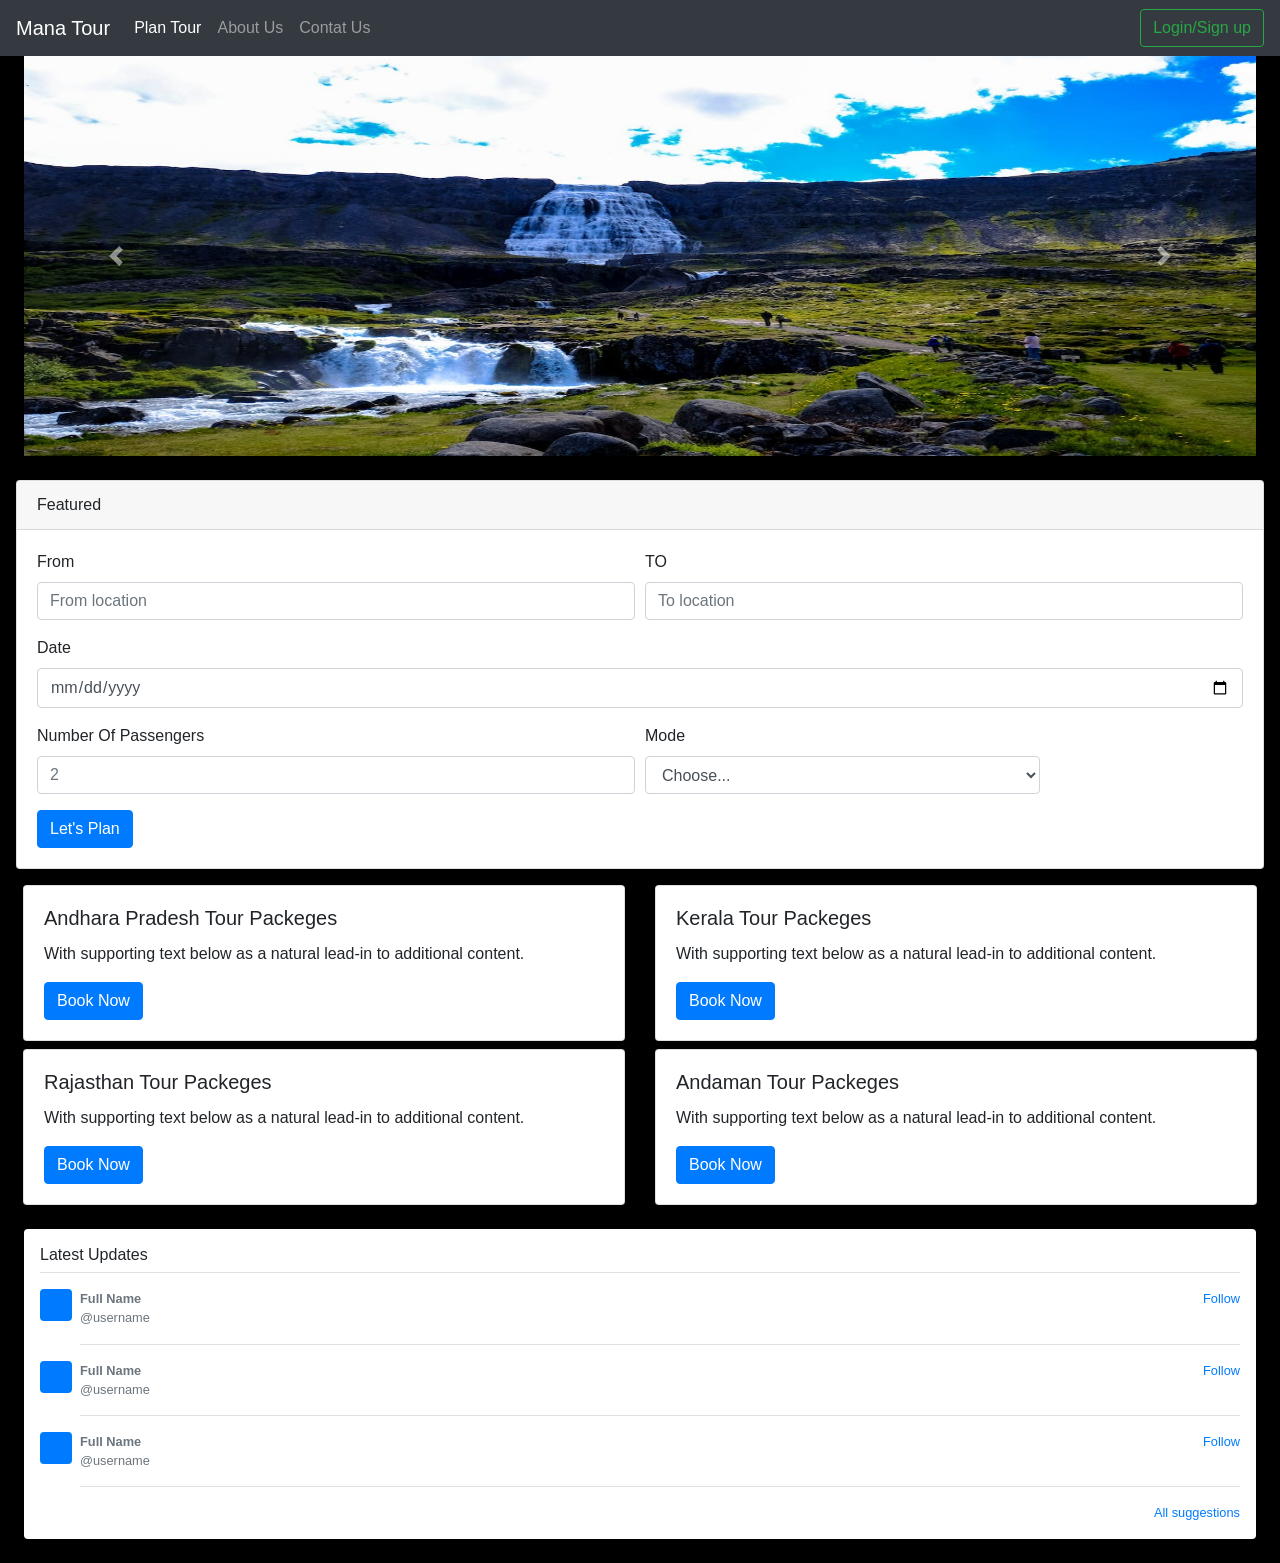
<file: index.html>
<!doctype html>
<html lang="en">
  <head>
    <!-- Required meta tags -->
    <meta charset="utf-8">
    <meta name="viewport" content="width=device-width, initial-scale=1, shrink-to-fit=no">

    <!-- Bootstrap CSS -->
    <link rel="icon" type="image" href="icon.jpg">
    <link rel="stylesheet" href="https://cdn.jsdelivr.net/npm/bootstrap@4.1.3/dist/css/bootstrap.min.css" integrity="sha384-MCw98/SFnGE8fJT3GXwEOngsV7Zt27NXFoaoApmYm81iuXoPkFOJwJ8ERdknLPMO" crossorigin="anonymous">

    <title>Mana Tour</title>
  </head>
  <body style="background-color: black;">
    <nav class="navbar navbar-expand-lg navbar-dark green bg-dark green">
        <a class="navbar-brand" href="#">Mana Tour</a>
        <button class="navbar-toggler" type="button" data-toggle="collapse" data-target="#navbarSupportedContent" aria-controls="navbarSupportedContent" aria-expanded="false" aria-label="Toggle navigation">
          <span class="navbar-toggler-icon"></span>
        </button>
      
        <div class="collapse navbar-collapse" id="navbarSupportedContent">
          <ul class="navbar-nav mr-auto">
            <li class="nav-item active">
              <a class="nav-link" href="#">Plan Tour <span class="sr-only">(current)</span></a>
            </li>
            <li class="nav-item">
              <a class="nav-link" href="#">About Us</a>
            </li>
            <li class="nav-item">
              <a class="nav-link" href="#">Contat Us</a>
            </li>
          </ul>
            <button class="btn btn-outline-success my-2 my-sm-0" type="submit">Login/Sign up</button>
        </div>
      </nav>
      <div id="carouselExampleControls" class="carousel slide mb-4 mr-4 ml-4" data-ride="carousel">
        <div class="carousel-inner">
          <div class="carousel-item active">
            <img class="d-block w-100" style="height: 400px;" src="Image 1.jpeg" alt="First slide">
          </div>
          <div class="carousel-item">
            <img class="d-block w-100" style="height: 400px;" src="Image 2.jpeg" alt="Second slide">
          </div>
          <div class="carousel-item">
            <img class="d-block w-100" style="height: 400px;" src="Image 3.jpeg" alt="Third slide">
          </div>
        </div>
        <a class="carousel-control-prev" href="#carouselExampleControls" role="button" data-slide="prev">
          <span class="carousel-control-prev-icon" aria-hidden="true"></span>
          <span class="sr-only">Previous</span>
        </a>
        <a class="carousel-control-next" href="#carouselExampleControls" role="button" data-slide="next">
          <span class="carousel-control-next-icon" aria-hidden="true"></span>
          <span class="sr-only">Next</span>
        </a>
      </div>
      <div class="card m-3">
        <div class="card-header">
          Featured
        </div>
        <div class="card-body">
          <form>
            <div class="form-row">
              <div class="form-group col-md-6">
                <label for="frominput">From</label>
                <input type="text" class="form-control" id="frominput" placeholder="From location">
              </div>
              <div class="form-group col-md-6">
                <label for="toinput">TO</label>
                <input type="text" class="form-control" id="toinput" placeholder="To location">
              </div>
            </div>
            <div class="form-group">
              <label for="inputdate">Date</label>
              <input type="date" class="form-control" id="inputdate" placeholder="Travel date">
            </div>
             <div class="form-row">
              <div class="form-group col-md-6">
                <label for="inputnumberofpassengers">Number Of Passengers</label>
                <input type="number" class="form-control" id="inputnumberofpassengers" placeholder="2">
              </div>
              <div class="form-group col-md-4">
                <label for="inputState">Mode</label>
                <select id="inputState" class="form-control">
                  <option selected>Choose...</option>
                  <option>Flight</option>
                  <option>Train</option>
                  <option>Bus</option>
                </select>
              </div>
              </div>
            <button type="submit" class="btn btn-primary">Let's Plan</button>
          </form>
          </div>
        </div>
        <div class="row m-2">
          <div class="col-sm-6">
            <div class="card">
              <div class="card-body">
                <h5 class="card-title">Andhara Pradesh Tour Packeges</h5>
                <p class="card-text">With supporting text below as a natural lead-in to additional content.</p>
                <a href="#" class="btn btn-primary">Book Now</a>
              </div>
            </div>
          </div>
          <div class="col-sm-6">
            <div class="card">
              <div class="card-body">
                <h5 class="card-title">Kerala Tour Packeges</h5>
                <p class="card-text">With supporting text below as a natural lead-in to additional content.</p>
                <a href="#" class="btn btn-primary">Book Now</a>
              </div>
            </div>
          </div>
        </div><div class="row m-2">
          <div class="col-sm-6">
            <div class="card">
              <div class="card-body">
                <h5 class="card-title">Rajasthan Tour Packeges</h5>
                <p class="card-text">With supporting text below as a natural lead-in to additional content.</p>
                <a href="#" class="btn btn-primary">Book Now</a>
              </div>
            </div>
          </div>
          <div class="col-sm-6">
            <div class="card">
              <div class="card-body">
                <h5 class="card-title">Andaman Tour Packeges</h5>
                <p class="card-text">With supporting text below as a natural lead-in to additional content.</p>
                <a href="#" class="btn btn-primary">Book Now</a>
              </div>
            </div>
          </div>
        </div><div class="my-3 p-3 bg-white rounded shadow-sm m-4">
          <h6 class="border-bottom border-gray pb-2 mb-0">Latest Updates</h6>
          <div class="media text-muted pt-3">
            <img data-src="holder.js/32x32?theme=thumb&amp;bg=007bff&amp;fg=007bff&amp;size=1" alt="32x32" class="mr-2 rounded" src="data:image/svg+xml;charset=UTF-8,%3Csvg%20width%3D%2232%22%20height%3D%2232%22%20xmlns%3D%22http%3A%2F%2Fwww.w3.org%2F2000%2Fsvg%22%20viewBox%3D%220%200%2032%2032%22%20preserveAspectRatio%3D%22none%22%3E%3Cdefs%3E%3Cstyle%20type%3D%22text%2Fcss%22%3E%23holder_18c1423ec02%20text%20%7B%20fill%3A%23007bff%3Bfont-weight%3Abold%3Bfont-family%3AArial%2C%20Helvetica%2C%20Open%20Sans%2C%20sans-serif%2C%20monospace%3Bfont-size%3A2pt%20%7D%20%3C%2Fstyle%3E%3C%2Fdefs%3E%3Cg%20id%3D%22holder_18c1423ec02%22%3E%3Crect%20width%3D%2232%22%20height%3D%2232%22%20fill%3D%22%23007bff%22%3E%3C%2Frect%3E%3Cg%3E%3Ctext%20x%3D%2211.541290283203125%22%20y%3D%2216.9%22%3E32x32%3C%2Ftext%3E%3C%2Fg%3E%3C%2Fg%3E%3C%2Fsvg%3E" data-holder-rendered="true" style="width: 32px; height: 32px;">
            <div class="media-body pb-3 mb-0 small lh-125 border-bottom border-gray">
              <div class="d-flex justify-content-between align-items-center w-100">
                <strong class="text-gray-dark">Full Name</strong>
                <a href="#">Follow</a>
              </div>
              <span class="d-block">@username</span>
            </div>
          </div>
          <div class="media text-muted pt-3">
            <img data-src="holder.js/32x32?theme=thumb&amp;bg=007bff&amp;fg=007bff&amp;size=1" alt="32x32" class="mr-2 rounded" src="data:image/svg+xml;charset=UTF-8,%3Csvg%20width%3D%2232%22%20height%3D%2232%22%20xmlns%3D%22http%3A%2F%2Fwww.w3.org%2F2000%2Fsvg%22%20viewBox%3D%220%200%2032%2032%22%20preserveAspectRatio%3D%22none%22%3E%3Cdefs%3E%3Cstyle%20type%3D%22text%2Fcss%22%3E%23holder_18c1423ec04%20text%20%7B%20fill%3A%23007bff%3Bfont-weight%3Abold%3Bfont-family%3AArial%2C%20Helvetica%2C%20Open%20Sans%2C%20sans-serif%2C%20monospace%3Bfont-size%3A2pt%20%7D%20%3C%2Fstyle%3E%3C%2Fdefs%3E%3Cg%20id%3D%22holder_18c1423ec04%22%3E%3Crect%20width%3D%2232%22%20height%3D%2232%22%20fill%3D%22%23007bff%22%3E%3C%2Frect%3E%3Cg%3E%3Ctext%20x%3D%2211.541290283203125%22%20y%3D%2216.9%22%3E32x32%3C%2Ftext%3E%3C%2Fg%3E%3C%2Fg%3E%3C%2Fsvg%3E" data-holder-rendered="true" style="width: 32px; height: 32px;">
            <div class="media-body pb-3 mb-0 small lh-125 border-bottom border-gray">
              <div class="d-flex justify-content-between align-items-center w-100">
                <strong class="text-gray-dark">Full Name</strong>
                <a href="#">Follow</a>
              </div>
              <span class="d-block">@username</span>
            </div>
          </div>
          <div class="media text-muted pt-3">
            <img data-src="holder.js/32x32?theme=thumb&amp;bg=007bff&amp;fg=007bff&amp;size=1" alt="32x32" class="mr-2 rounded" src="data:image/svg+xml;charset=UTF-8,%3Csvg%20width%3D%2232%22%20height%3D%2232%22%20xmlns%3D%22http%3A%2F%2Fwww.w3.org%2F2000%2Fsvg%22%20viewBox%3D%220%200%2032%2032%22%20preserveAspectRatio%3D%22none%22%3E%3Cdefs%3E%3Cstyle%20type%3D%22text%2Fcss%22%3E%23holder_18c1423ec07%20text%20%7B%20fill%3A%23007bff%3Bfont-weight%3Abold%3Bfont-family%3AArial%2C%20Helvetica%2C%20Open%20Sans%2C%20sans-serif%2C%20monospace%3Bfont-size%3A2pt%20%7D%20%3C%2Fstyle%3E%3C%2Fdefs%3E%3Cg%20id%3D%22holder_18c1423ec07%22%3E%3Crect%20width%3D%2232%22%20height%3D%2232%22%20fill%3D%22%23007bff%22%3E%3C%2Frect%3E%3Cg%3E%3Ctext%20x%3D%2211.541290283203125%22%20y%3D%2216.9%22%3E32x32%3C%2Ftext%3E%3C%2Fg%3E%3C%2Fg%3E%3C%2Fsvg%3E" data-holder-rendered="true" style="width: 32px; height: 32px;">
            <div class="media-body pb-3 mb-0 small lh-125 border-bottom border-gray">
              <div class="d-flex justify-content-between align-items-center w-100">
                <strong class="text-gray-dark">Full Name</strong>
                <a href="#">Follow</a>
              </div>
              <span class="d-block">@username</span>
            </div>
          </div>
          <small class="d-block text-right mt-3">
            <a href="#">All suggestions</a>
          </small>
        </div>
    <!-- Optional JavaScript -->
    <!-- jQuery first, then Popper.js, then Bootstrap JS -->
    <script src="https://code.jquery.com/jquery-3.3.1.slim.min.js" integrity="sha384-q8i/X+965DzO0rT7abK41JStQIAqVgRVzpbzo5smXKp4YfRvH+8abtTE1Pi6jizo" crossorigin="anonymous"></script>
    <script src="https://cdn.jsdelivr.net/npm/popper.js@1.14.3/dist/umd/popper.min.js" integrity="sha384-ZMP7rVo3mIykV+2+9J3UJ46jBk0WLaUAdn689aCwoqbBJiSnjAK/l8WvCWPIPm49" crossorigin="anonymous"></script>
    <script src="https://cdn.jsdelivr.net/npm/bootstrap@4.1.3/dist/js/bootstrap.min.js" integrity="sha384-ChfqqxuZUCnJSK3+MXmPNIyE6ZbWh2IMqE241rYiqJxyMiZ6OW/JmZQ5stwEULTy" crossorigin="anonymous"></script>
  </body>
</html>
</file>
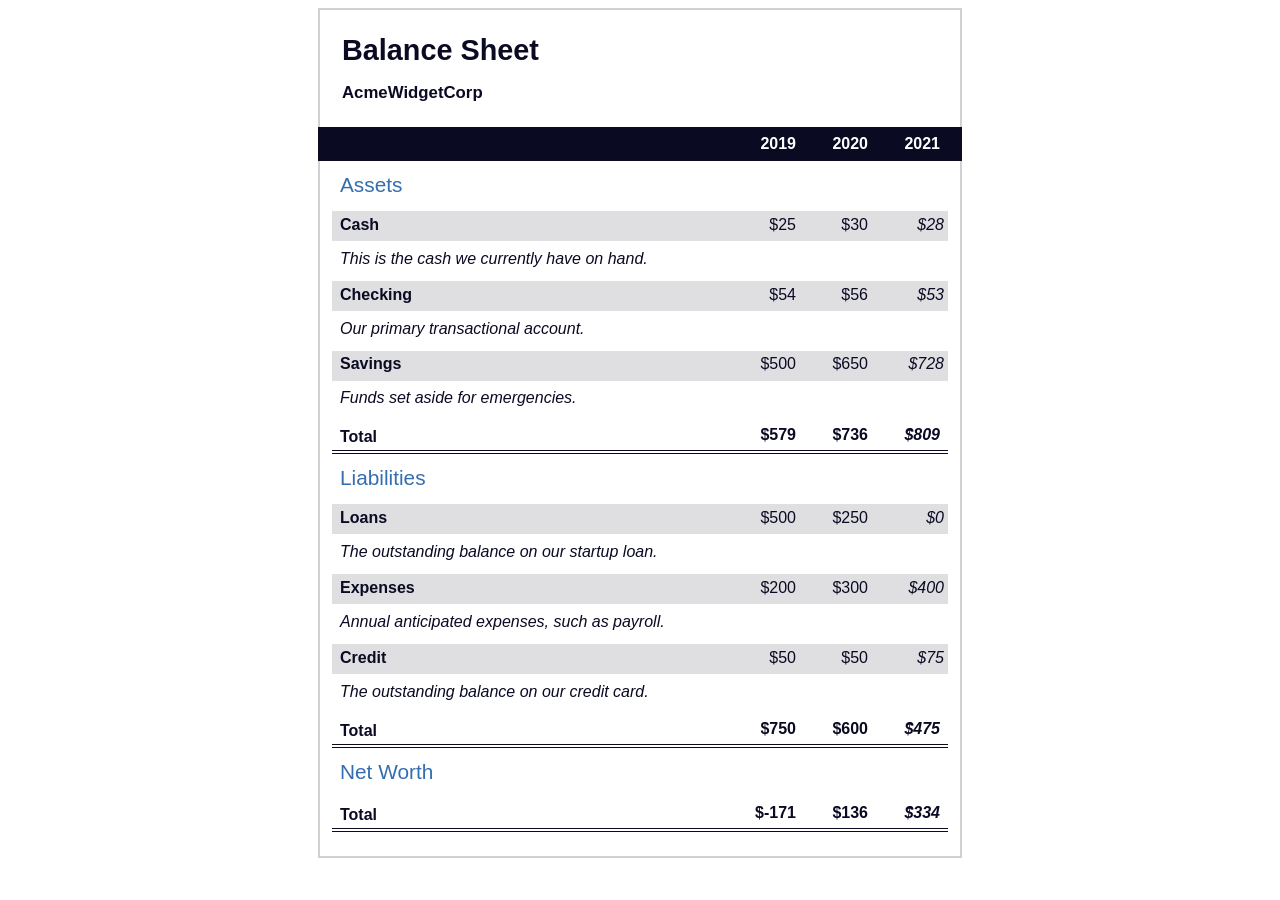
<file: Balancesheet.html>
<!DOCTYPE html>
<html lang="en">
  <head>
    <meta charset="UTF-8">
    <meta name="viewport" content="width=device-width, initial-scale=1.0">
    <title>Balance Sheet</title>
    <link rel="stylesheet" href="balancestyle.css">
  </head>
  <body>
    <main>
      <section>
        <h1>
          <span class="flex">
            <span>AcmeWidgetCorp</span>
            <span>Balance Sheet</span>
          </span>
        </h1>
        <div id="years" aria-hidden="true">
          <span class="year">2019</span>
          <span class="year">2020</span>
          <span class="year">2021</span>
        </div>
        <div class="table-wrap">
          <table>
            <caption>Assets</caption>
            <thead>
              <tr>
                <td></td>
                <th><span class="sr-only year">2019</span></th>
                <th><span class="sr-only year">2020</span></th>
                <th class="current"><span class="sr-only year">2021</span></th>
              </tr>
            </thead>
            <tbody>
              <tr class="data">
                <th>Cash <span class="description">This is the cash we currently have on hand.</span></th>
                <td>$25</td>
                <td>$30</td>
                <td class="current">$28</td>
              </tr>
              <tr class="data">
                <th>Checking <span class="description">Our primary transactional account.</span></th>
                <td>$54</td>
                <td>$56</td>
                <td class="current">$53</td>
              </tr>
              <tr class="data">
                <th>Savings <span class="description">Funds set aside for emergencies.</span></th>
                <td>$500</td>
                <td>$650</td>
                <td class="current">$728</td>
              </tr>
              <tr class="total">
                <th>Total <span class="sr-only">Assets</span></th>
                <td>$579</td>
                <td>$736</td>
                <td class="current">$809</td>
              </tr>
            </tbody>
          </table>
          <table>
            <caption>Liabilities</caption>
            <thead>
              <tr>
              <td></td>
              <th><span class="sr-only">2019</span></th>
              <th><span class="sr-only">2020</span></th>
              <th><span class="sr-only">2021</span></th>
              </tr>
            </thead>
            <tbody>
              <tr class="data">
                <th>Loans <span class="description">The outstanding balance on our startup loan.</span></th>
                <td>$500</td>
                <td>$250</td>
                <td class="current">$0</td>
              </tr>
              <tr class="data">
                <th>Expenses <span class="description">Annual anticipated expenses, such as payroll.</span></th>
                <td>$200</td>
                <td>$300</td>
                <td class="current">$400</td>
              </tr>
              <tr class="data">
                <th>Credit <span class="description">The outstanding balance on our credit card.</span></th>
                <td>$50</td>
                <td>$50</td>
                <td class="current">$75</td>
              </tr>
              <tr class="total">
                <th>Total <span class="sr-only">Liabilities</span></th>
                <td>$750</td>
                <td>$600</td>
                <td class="current">$475</td>
              </tr>
            </tbody>
          </table>
          <table>
            <caption>Net Worth</caption>
            <thead>
              <tr>
              <td></td>
              <th><span class="sr-only">2019</span></th>
              <th><span class="sr-only">2020</span></th>
              <th><span class="sr-only">2021</span></th>
              </tr>
            </thead>
            <tbody>
              <tr class="total">
                <th>Total <span class="sr-only">Net Worth</span></th>
                <td>$-171</td>
                <td>$136</td>
                <td class="current">$334</td>
              </tr>
            </tbody>
          </table>
        </div>
      </section>
    </main>
  </body>
</html>
</file>
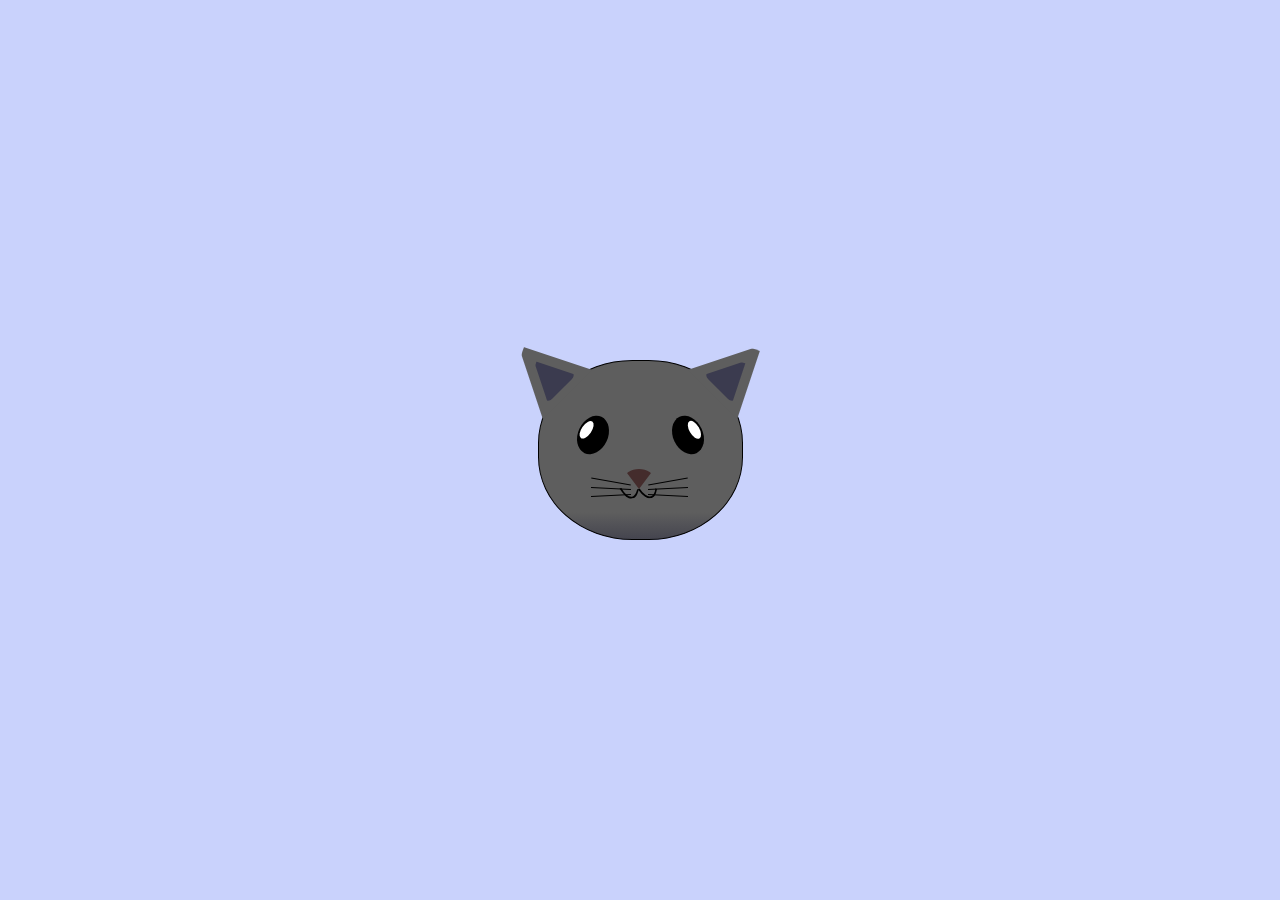
<file: catpaintaing.html>
<!DOCTYPE html>
<html lang="en">
<head>
    <meta charset="UTF-8">
    <title> Cat Painting</title>
    <link rel="stylesheet" href="catstyle.css">
</head>
<body>
    <main>
      <div class="cat-head">
        <div class="cat-ears">
          <div class="cat-left-ear">
            <div class="cat-left-inner-ear"></div>
          </div>
          <div class="cat-right-ear">
            <div class="cat-right-inner-ear"></div>
          </div>
        </div>

        <div class="cat-eyes">
          <div class="cat-left-eye">
            <div class="cat-left-inner-eye"></div>
          </div>
          <div class="cat-right-eye">
            <div class="cat-right-inner-eye"></div>
          </div>
        </div>
        
        <div class="cat-nose"></div>

        <div class="cat-mouth">
          <div class="cat-mouth-line-left"></div>
          <div class="cat-mouth-line-right"></div>
        </div>

        <div class="cat-whiskers">
          <div class="cat-whiskers-left">
            <div class="cat-whisker-left-top"></div>
            <div class="cat-whisker-left-middle"></div>
            <div class="cat-whisker-left-bottom"></div>
          </div>
          <div class="cat-whiskers-right">
            <div class="cat-whisker-right-top"></div>
            <div class="cat-whisker-right-middle"></div>
            <div class="cat-whisker-right-bottom"></div>
          </div>
        </div>

      </div>
    </main>
</body>
</html>
</file>
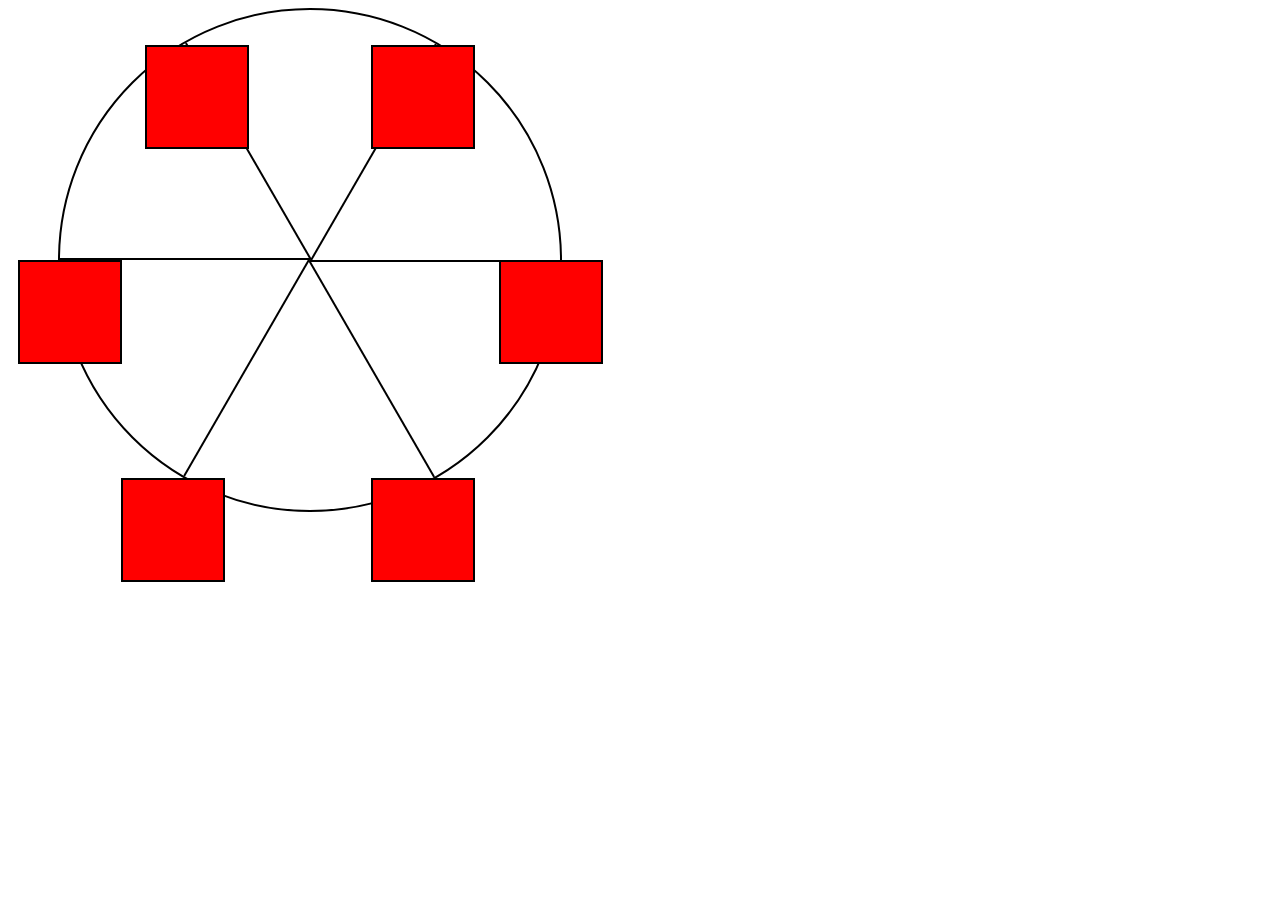
<file: Circle.html>
<!DOCTYPE html>
<html lang="en">
  <head>
    <meta charset="UTF-8">
    <title>Ferris Wheel</title>
    <link rel="stylesheet" href="circleStyle.css">
  </head>
  <body>
    <div class="wheel">
      <span class="line"></span>
      <span class="line"></span>
      <span class="line"></span>
      <span class="line"></span>
      <span class="line"></span>
      <span class="line"></span>

      <div class="cabin"></div>
      <div class="cabin"></div>
      <div class="cabin"></div>
      <div class="cabin"></div>
      <div class="cabin"></div>
      <div class="cabin"></div>
    </div>
  </body>
</html>
</file>
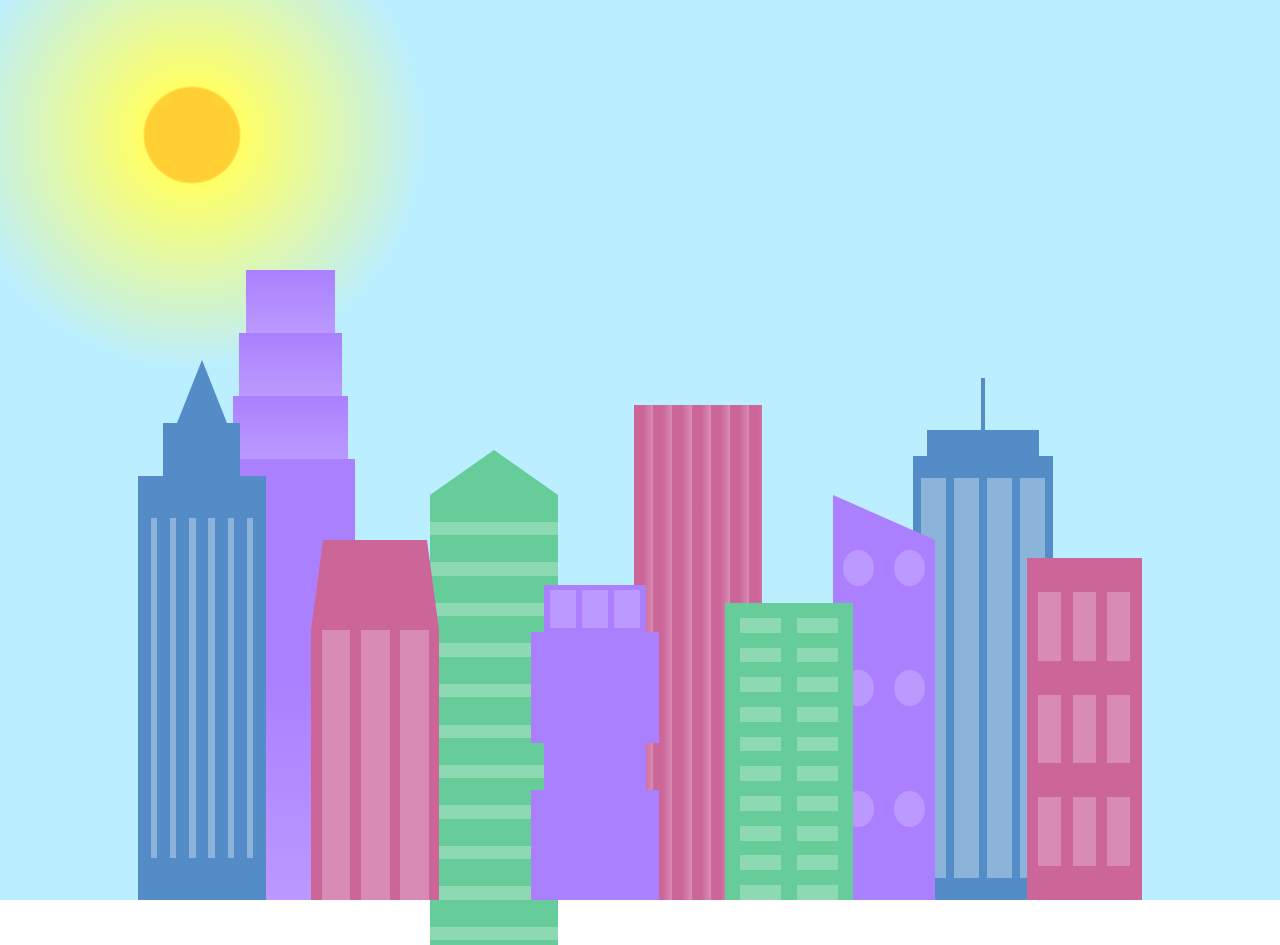
<file: City.html>
<!DOCTYPE html>
<html lang="en">    
  <head>
    <meta charset="UTF-8">
    <title>City Skyline</title>
    <link href="citystyle.css" rel="stylesheet" />   
  </head>

  <body>
    <div class="background-buildings sky">
      <div></div>
      <div></div>
      <div class="bb1 building-wrap">
        <div class="bb1a bb1-window"></div>
        <div class="bb1b bb1-window"></div>
        <div class="bb1c bb1-window"></div>
        <div class="bb1d"></div>
      </div>
      <div class="bb2">
        <div class="bb2a"></div>
        <div class="bb2b"></div>
      </div>
      <div class="bb3"></div>
      <div></div>
      <div class="bb4 building-wrap">
        <div class="bb4a"></div>
        <div class="bb4b"></div>
        <div class="bb4c window-wrap">
          <div class="bb4-window"></div>
          <div class="bb4-window"></div>
          <div class="bb4-window"></div>
          <div class="bb4-window"></div>
        </div>
      </div>
      <div></div>
      <div></div>
    </div>

    <div class="foreground-buildings">
      <div></div>
      <div></div>
      <div class="fb1 building-wrap">
        <div class="fb1a"></div>
        <div class="fb1b"></div>
        <div class="fb1c"></div>
      </div>
      <div class="fb2">
        <div class="fb2a"></div>
        <div class="fb2b window-wrap">
          <div class="fb2-window"></div>
          <div class="fb2-window"></div>
          <div class="fb2-window"></div>
        </div>
      </div>
      <div></div>
      <div class="fb3 building-wrap">
        <div class="fb3a window-wrap">
          <div class="fb3-window"></div>
          <div class="fb3-window"></div>
          <div class="fb3-window"></div>
        </div>
        <div class="fb3b"></div>
        <div class="fb3a"></div>
        <div class="fb3b"></div>
      </div>
      <div class="fb4">
        <div class="fb4a"></div>
        <div class="fb4b">
          <div class="fb4-window"></div>
          <div class="fb4-window"></div>
          <div class="fb4-window"></div>
          <div class="fb4-window"></div>
          <div class="fb4-window"></div>
          <div class="fb4-window"></div>
        </div>
      </div>
      <div class="fb5"></div>
      <div class="fb6"></div>
      <div></div>
      <div></div>
    </div>
  </body>
</html>
</file>
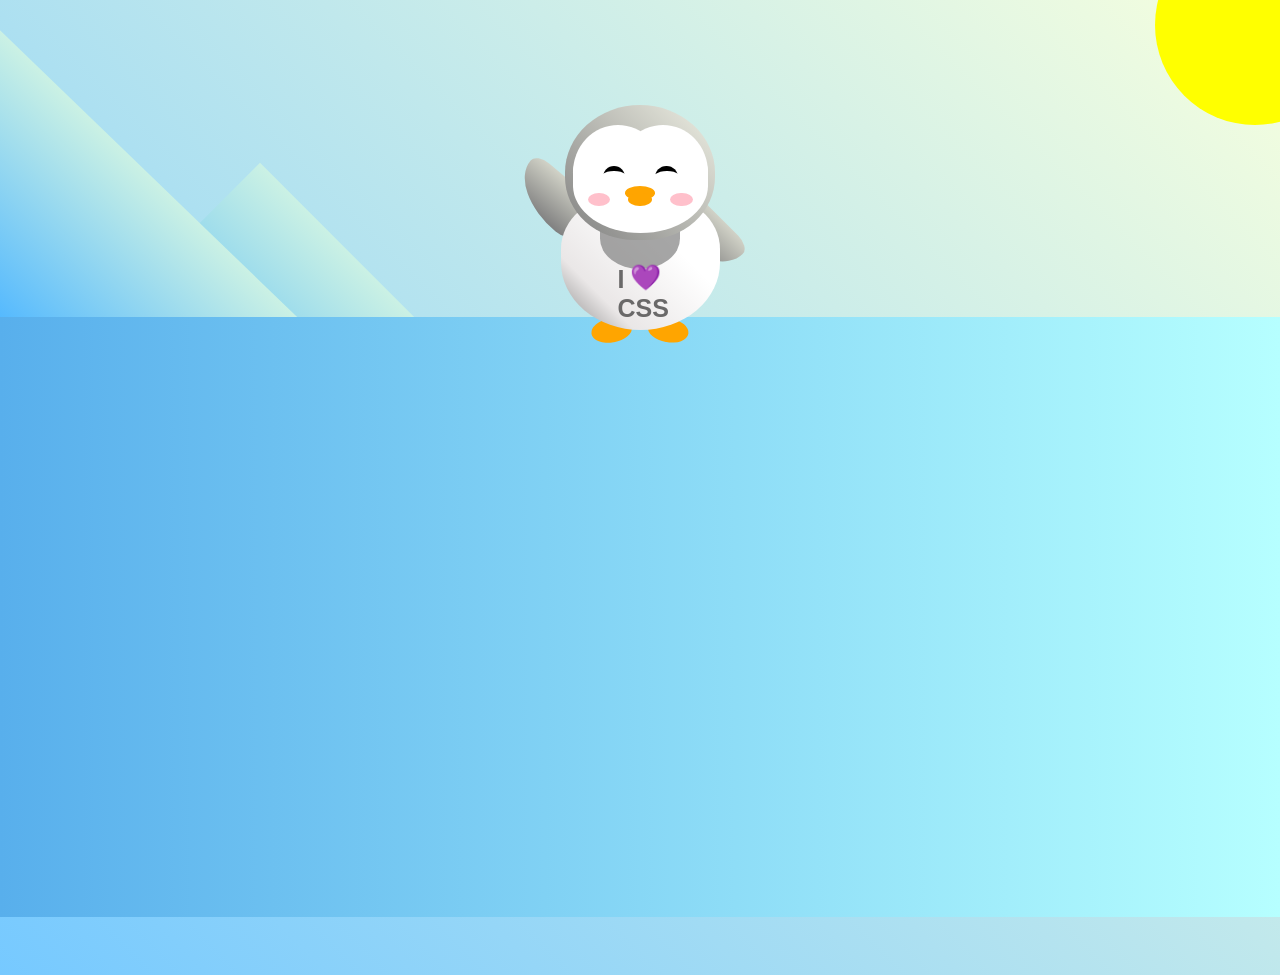
<file: Pengwin.html>
<!DOCTYPE html>
<html lang="en">
  <head>
    <meta charset="UTF-8" />
    <link rel="stylesheet" href="pengstyles.css" />
    <title>Penguin</title>
    <meta name="viewport" content="width=device-width, initial-scale=1.0" />
  </head>

  <body>
    <div class="left-mountain"></div>
    <div class="back-mountain"></div>
    <div class="sun"></div>
    <div class="penguin">
      <div class="penguin-head">
        <div class="face left"></div>
        <div class="face right"></div>
        <div class="chin"></div>
        <div class="eye left">
          <div class="eye-lid"></div>
        </div>
        <div class="eye right">
          <div class="eye-lid"></div>
        </div>
        <div class="blush left"></div>
        <div class="blush right"></div>
        <div class="beak top"></div>
        <div class="beak bottom"></div>
      </div>
      <div class="shirt">
        <div>💜</div>
        <p>I CSS</p>
      </div> 
      <div class="penguin-body">
        <div class="arm left"></div>
        <div class="arm right"></div>
        <div class="foot left"></div>
        <div class="foot right"></div>
      </div>
    </div>

    <div class="ground"></div>
  </body>
</html>
</file>
<file: balancestyle.css>
span[class~="sr-only"] {
    border: 0 !important;
    clip: rect(1px, 1px, 1px, 1px) !important;
    clip-path: inset(50%) !important;
    height: 1px !important;
    width: 1px !important;
    position: absolute !important;
    overflow: hidden !important;
    white-space: nowrap !important;
    padding: 0 !important;
    margin: -1px !important;
  }
  
  html {
    box-sizing: border-box;
  }
  
  body {
    font-family: sans-serif;
    color: #0a0a23;
  }
  
  h1 {
    max-width: 37.25rem;
    margin: 0 auto;
    padding: 1.5rem 1.25rem;
  }
  
  h1 .flex {
    display: flex;
    flex-direction: column-reverse;
    gap: 1rem;
  }
  
  h1 .flex span:first-of-type {
    font-size: 0.7em;
  }
  
  h1 .flex span:last-of-type {
    font-size: 1.2em;
  }
  
  section {
    max-width: 40rem;
    margin: 0 auto;
    border: 2px solid #d0d0d5;
  }
  
  #years {
    display: flex;
    justify-content: flex-end;
    position: sticky;
    z-index: 999;
    top: 0;
    background: #0a0a23;
    color: #fff;
    padding: 0.5rem calc(1.25rem + 2px) 0.5rem 0;
    margin: 0 -2px;
  }
  
  #years span[class] {
    font-weight: bold;
    width: 4.5rem;
    text-align: right;
  }
  
  .table-wrap {
    padding: 0 0.75rem 1.5rem 0.75rem;
  }
  
  table {
    border-collapse: collapse;
    border: 0;
    width: 100%;
    position: relative;
    margin-top: 3rem;
  }
  
  table caption {
    color: #356eaf;
    font-size: 1.3em;
    font-weight: normal;
    position: absolute;
    top: -2.25rem;
    left: 0.5rem;
  }
  
  tbody td {
    width: 100vw;
    min-width: 4rem;
    max-width: 4rem;
  }
  
  tbody th {
    width: calc(100% - 12rem);
  }
  
  tr[class="total"] {
    border-bottom: 4px double #0a0a23;
    font-weight: bold;
  }
  
  tr[class="total"] th {
    text-align: left;
    padding: 0.5rem 0 0.25rem 0.5rem;
  }
  
  tr.total td {
    text-align: right;
    padding: 0 0.25rem;
  }
  
  tr.total td:nth-of-type(3) {
    padding-right: 0.5rem;
  }
  
  tr.total:hover {
    background-color: #99c9ff;
  }
  
  td.current {
    font-style: italic;
  }
  
  tr.data {
    background-image: linear-gradient(to bottom, #dfdfe2 1.845rem, white 1.845rem);
  }
  
  tr.data th {
    text-align: left;
    padding-top: 0.3rem;
    padding-left: 0.5rem;
  }
  
  tr.data th .description {
    display: block;
    font-weight: normal;
    font-style: italic;
    padding: 1rem 0 0.75rem;
    margin-right: -13.5rem;
  }
  
  tr.data td {
    vertical-align: top;
    padding: 0.3rem 0.25rem 0;
    text-align: right;
  }
</file>
<file: catstyle.css>
* {
    box-sizing: border-box;
  }
  
  body {
    background-color: #c9d2fc;
  }
  
  .cat-head {
    position: absolute;
    right: 0;
    left: 0;
    top: 0;
    bottom: 0;
    margin: auto;
    background: linear-gradient(#5e5e5e 85%, #45454f 100%);
    width: 205px;
    height: 180px;
    border: 1px solid #000;
    border-radius: 46%;
  }
  
  .cat-left-ear {
    position: absolute;
    top: -26px;
    left: -31px;
    z-index: 1;
    border-top-left-radius: 90px;
    border-top-right-radius: 10px;
    transform: rotate(-45deg);
    border-left: 35px solid transparent;
    border-right: 35px solid transparent;
    border-bottom: 70px solid #5e5e5e;
  }
  
  .cat-right-ear {
    position: absolute;
    top: -26px;
    left: 163px;
    z-index: 1;
    transform: rotate(45deg);
    border-top-left-radius: 90px;
    border-top-right-radius: 10px;
    border-left: 35px solid transparent;
    border-right: 35px solid transparent;
    border-bottom: 70px solid #5e5e5e;
  }
  
  .cat-left-inner-ear {
    position: absolute;
    top: 22px;
    left: -20px;
    border-top-left-radius: 90px;
    border-top-right-radius: 10px;
    border-bottom-right-radius: 40%;
    border-bottom-left-radius: 40%;
    border-left: 20px solid transparent;
    border-right: 20px solid transparent;
    border-bottom: 40px solid #3b3b4f;
  }
  
  .cat-right-inner-ear {
    position: absolute;
    top: 22px;
    left: -20px;
    border-top-left-radius: 90px;
    border-top-right-radius: 10px;
    border-bottom-right-radius: 40%;
    border-bottom-left-radius: 40%;
    border-left: 20px solid transparent;
    border-right: 20px solid transparent;
    border-bottom: 40px solid #3b3b4f;
  }
  
  .cat-left-eye {
    position: absolute;
    top: 54px;
    left: 39px;
    border-radius: 60%;
    transform: rotate(25deg);
    width: 30px;
    height: 40px;
    background-color: #000;
  }
  
  .cat-right-eye {
    position: absolute;
    top: 54px;
    left: 134px;
    border-radius: 60%;
    transform: rotate(-25deg);
    width: 30px;
    height: 40px;
    background-color: #000;
  }
  
  .cat-left-inner-eye {
    position: absolute;
    top: 8px;
    left: 2px;
    width: 10px;
    height: 20px;
    transform: rotate(10deg);
    background-color: #fff;
    border-radius: 60%;
  }
  
  .cat-right-inner-eye {
    position: absolute;
    top: 8px;
    left: 18px;
    transform: rotate(-5deg);
    width: 10px;
    height: 20px;
    background-color: #fff;
    border-radius: 60%;
  }
  
  .cat-nose {
    position: absolute;
    top: 108px;
    left: 85px;
    border-top-left-radius: 50%;
    border-bottom-right-radius: 50%;
    border-bottom-left-radius: 50%;
    transform: rotate(180deg);
    border-left: 15px solid transparent;
    border-right: 15px solid transparent;
    border-bottom: 20px solid #442c2c;
  }
  
  .cat-mouth div {
    width: 30px;
    height: 50px;
    border: 2px solid #000;
    border-radius: 190%/190px 150px 0 0;
    border-color: black transparent transparent transparent;
  }
  
  .cat-mouth-line-left {
    position: absolute;
    top: 88px;
    left: 74px;
    transform: rotate(170deg);
  }
  
  .cat-mouth-line-right {
    position: absolute;
    top: 88px;
    left: 91px;
    transform: rotate(165deg);
  }
  
  .cat-whiskers-left div {
    width: 40px;
    height: 1px;
    background-color: #000;
  }
  
  .cat-whiskers-right div {
    width: 40px;
    height: 1px;
    background-color: #000;
  }
  
  .cat-whisker-left-top {
    position: absolute;
    top: 120px;
    left: 52px;
    transform: rotate(10deg);
  }
  
  .cat-whisker-left-middle {
    position: absolute;
    top: 127px;
    left: 52px;
    transform: rotate(3deg);
  }
  
  .cat-whisker-left-bottom {
    position: absolute;
    top: 134px;
    left: 52px;
    transform: rotate(-3deg);
  }
  
  .cat-whisker-right-top {
    position: absolute;
    top: 120px;
    left: 109px;
    transform: rotate(-10deg);
  }
  
  .cat-whisker-right-middle {
    position: absolute;
    top: 127px;
    left: 109px;
    transform: rotate(-3deg);
  }
  
  .cat-whisker-right-bottom {
    position: absolute;
    top: 134px;
    left: 109px;
  transform: rotate(3deg);  
  }
</file>
<file: circleStyle.css>
.wheel {
    border: 2px solid black;
    border-radius: 50%;
    margin-left: 50px;
    position: absolute;
    height: 55vw;
    width: 55vw;
    max-width: 500px;
    max-height: 500px;
    animation-name: wheel;
    animation-duration: 10s;
    animation-iteration-count: infinite;
    animation-timing-function: linear;
  }
  
  .line {
    background-color: black;
    width: 50%;
    height: 2px;
    position: absolute;
    top: 50%;
    left: 50%;
    transform-origin: 0% 0%;
  }
  
  .line:nth-of-type(2) {
    transform: rotate(60deg);
  }
  .line:nth-of-type(3) {
    transform: rotate(120deg);
  }
  .line:nth-of-type(4) {
    transform: rotate(180deg);
  }
  .line:nth-of-type(5) {
    transform: rotate(240deg);
  }
  .line:nth-of-type(6) {
    transform: rotate(300deg);
  }
  
  .cabin {
    background-color: red;
    width: 20%;
    height: 20%;
    position: absolute;
    border: 2px solid;
    transform-origin: 50% 0%;
    animation: cabins 10s ease-in-out infinite;
  }
  
  .cabin:nth-of-type(1) {
    right: -8.5%;
    top: 50%;
  }
  .cabin:nth-of-type(2) {
    right: 17%;
    top: 93.5%;
  }
  .cabin:nth-of-type(3) {
    right: 67%;
    top: 93.5%;
  }
  .cabin:nth-of-type(4) {
    left: -8.5%;
    top: 50%;
  }
  .cabin:nth-of-type(5) {
    left: 17%;
    top: 7%;
  }
  .cabin:nth-of-type(6) {
    right: 17%;
    top: 7%;
  }
  
  @keyframes wheel {
     0% {
       transform: rotate(0deg);
     }
     100% {
       transform: rotate(360deg);
     }
  }
  
  @keyframes cabins {
    0% {
      transform: rotate(0deg);
    }
    25% {
      background-color: yellow;
    }
    50% {
      background-color: purple;
    }
    75% {
      background-color: yellow;
    }
    100% {
      transform: rotate(-360deg);
    }
  }
</file>
<file: citystyle.css>
:root {
    --building-color1: #aa80ff;
    --building-color2: #66cc99;
    --building-color3: #cc6699;
    --building-color4: #538cc6;
    --window-color1: #bb99ff;
    --window-color2: #8cd9b3;
    --window-color3: #d98cb3;
    --window-color4: #8cb3d9;
  }
  
  * {
    box-sizing: border-box;
  }
  
  body {
    height: 100vh;
    margin: 0;
    overflow: hidden;
  }
  
  .background-buildings, .foreground-buildings {
    width: 100%;
    height: 100%;
    display: flex;
    align-items: flex-end;
    justify-content: space-evenly;
    position: absolute;
    top: 0;
  }
  
  .building-wrap {
    display: flex;
    flex-direction: column;
    align-items: center;
  }
  
  .window-wrap {
    display: flex;
    align-items: center;
    justify-content: space-evenly;
  }
  
  .sky {
    background: radial-gradient(
        closest-corner circle at 15% 15%,
        #ffcf33,
        #ffcf33 20%,
        #ffff66 21%,
        #bbeeff 100%
      );
  }
  
  /* BACKGROUND BUILDINGS - "bb" stands for "background building" */
  .bb1 {
    width: 10%;
    height: 70%;
  }
  
  .bb1a {
    width: 70%;
  }
    
  .bb1b {
    width: 80%;
  }
    
  .bb1c {
    width: 90%;
  }
  
  .bb1d {
    width: 100%;
    height: 70%;
    background: linear-gradient(
        var(--building-color1) 50%,
        var(--window-color1)
      );
  }
  
  .bb1-window {
    height: 10%;
    background: linear-gradient(
        var(--building-color1),
        var(--window-color1)
      );
  }
  
  .bb2 {
    width: 10%;
    height: 50%;
  }
  
  .bb2a {
    border-bottom: 5vh solid var(--building-color2);
    border-left: 5vw solid transparent;
    border-right: 5vw solid transparent;
  }
  
  .bb2b {
    width: 100%;
    height: 100%;
    background: repeating-linear-gradient(
        var(--building-color2),
        var(--building-color2) 6%,
        var(--window-color2) 6%,
        var(--window-color2) 9%
      );
  }
  
  .bb3 {
    width: 10%;
    height: 55%;
    background: repeating-linear-gradient(
        90deg,
        var(--building-color3),
        var(--building-color3),
        var(--window-color3) 15%
      );
  }
  
  .bb4 {
    width: 11%;
    height: 58%;
  }
  
  .bb4a {
    width: 3%;
    height: 10%;
    background-color: var(--building-color4);
  }
  
  .bb4b {
    width: 80%;
    height: 5%;
    background-color: var(--building-color4);
  }
    
  .bb4c {
    width: 100%;
    height: 85%;
    background-color: var(--building-color4);
  }
  
  .bb4-window {
    width: 18%;
    height: 90%;
    background-color: var(--window-color4);
  }
  
  /* FOREGROUND BUILDINGS - "fb" stands for "foreground building" */
  .fb1 {
    width: 10%;
    height: 60%;
  }
  
  .fb1a {
    border-bottom: 7vh solid var(--building-color4);
    border-left: 2vw solid transparent;
    border-right: 2vw solid transparent;
  }
  
  .fb1b {
    width: 60%;
    height: 10%;
    background-color: var(--building-color4);
  }
    
  .fb1c {
    width: 100%;
    height: 80%;
    background: repeating-linear-gradient(
        90deg,
        var(--building-color4),
        var(--building-color4) 10%,
        transparent 10%,
        transparent 15%
      ),
      repeating-linear-gradient(
        var(--building-color4),
        var(--building-color4) 10%,
        var(--window-color4) 10%,
        var(--window-color4) 90%
      );
  }
  
  .fb2 {
    width: 10%;
    height: 40%;
  }
  
  .fb2a {
    width: 100%;
    border-bottom: 10vh solid var(--building-color3);
    border-left: 1vw solid transparent;
    border-right: 1vw solid transparent;
  }
  
  .fb2b {
    width: 100%;
    height: 75%;
    background-color: var(--building-color3);
  }
  
  .fb2-window {
    width: 22%;
    height: 100%;
    background-color: var(--window-color3);
  }
  
  .fb3 {
    width: 10%;
    height: 35%;
  }
    
  .fb3a {
    width: 80%;
    height: 15%;
    background-color: var(--building-color1);
  }
    
  .fb3b {
    width: 100%;
    height: 35%;
    background-color: var(--building-color1);
  }
  
  .fb3-window {
    width: 25%;
    height: 80%;
    background-color: var(--window-color1);
  }
  
  .fb4 {
    width: 8%;
    height: 45%;
    position: relative;
    left: 10%;
  }
  
  .fb4a {
    border-top: 5vh solid transparent;
    border-left: 8vw solid var(--building-color1);
  }
  
  .fb4b {
    width: 100%;
    height: 89%;
    background-color: var(--building-color1);
    display: flex;
    flex-wrap: wrap;
  }
  
  .fb4-window {
    width: 30%;
    height: 10%;
    border-radius: 50%;
    background-color: var(--window-color1);
    margin: 10%;
  }
  
  .fb5 {
    width: 10%;
    height: 33%;
    position: relative;
    right: 10%;
    background: repeating-linear-gradient(
        var(--building-color2),
        var(--building-color2) 5%,
        transparent 5%,
        transparent 10%
      ),
      repeating-linear-gradient(
        90deg,
        var(--building-color2),
        var(--building-color2) 12%,
        var(--window-color2) 12%,
        var(--window-color2) 44%
      );
  }
  
  .fb6 {
    width: 9%;
    height: 38%;
    background: repeating-linear-gradient(
        90deg,
        var(--building-color3),
        var(--building-color3) 10%,
        transparent 10%,
        transparent 30%
      ),
      repeating-linear-gradient(
        var(--building-color3),
        var(--building-color3) 10%,
        var(--window-color3) 10%,
        var(--window-color3) 30%
      );
  }
  
  @media (max-width: 1000px) {
    :root {
      --building-color1: #000;
      --building-color2: #000;
      --building-color3: #000;
      --building-color4: #000;
    }
    .sky {
      background: radial-gradient(
          closest-corner circle at 15% 15%,
          #ccc,
          #ccc 20%,
          #445 21%,
          #223 100%
        );
    }
  }
</file>
<file: pengstyles.css>
:root {
    --penguin-face: white;
    --penguin-picorna: orange;
    --penguin-skin: gray;
  }
  
  body {
    background: linear-gradient(45deg, rgb(118, 201, 255), rgb(247, 255, 222));
    margin: 0;
    padding: 0;
    width: 100%;
    height: 100vh;
    overflow: hidden;
  }
  
  .left-mountain {
    width: 300px;
    height: 300px;
    background: linear-gradient(rgb(203, 241, 228), rgb(80, 183, 255));
    position: absolute;
    transform: skew(0deg, 44deg);
    z-index: 2;
    margin-top: 100px;
  }
  
  .back-mountain {
    width: 300px;
    height: 300px;
    background: linear-gradient(rgb(203, 241, 228), rgb(47, 170, 255));
    position: absolute;
    z-index: 1;
    transform: rotate(45deg);
    left: 110px;
    top: 225px;
  }
  
  .sun {
    width: 200px;
    height: 200px;
    background-color: yellow;
    position: absolute;
    border-radius: 50%;
    top: -75px;
    right: -75px;
  }
  
  .penguin {
    width: 300px;
    height: 300px;
    margin: auto;
    margin-top: 75px;
    z-index: 4;
    position: relative;
    transition: transform 1s ease-in-out 0ms;
  }
  
  .penguin * {
    position: absolute;
  }
  
  .penguin:active {
    transform: scale(1.5);
    cursor: not-allowed;
  }
  
  .penguin-head {
    width: 50%;
    height: 45%;
    background: linear-gradient(
      45deg,
      var(--penguin-skin),
      rgb(239, 240, 228)
    );
    border-radius: 70% 70% 65% 65%;
    top: 10%;
    left: 25%;
    z-index: 1;
  }
  
  .face {
    width: 60%;
    height: 70%;
    background-color: var(--penguin-face);
    border-radius: 70% 70% 60% 60%;
    top: 15%;
  }
  
  .face.left {
    left: 5%;
  }
  
  .face.right {
    right: 5%;
  }
  
  .chin {
    width: 90%;
    height: 70%;
    background-color: var(--penguin-face);
    top: 25%;
    left: 5%;
    border-radius: 70% 70% 100% 100%;
  }
  
  .eye {
    width: 15%;
    height: 17%;
    background-color: black;
    top: 45%;
    border-radius: 50%;
  }
  
  .eye.left {
    left: 25%;
  }
  
  .eye.right {
    right: 25%;
  }
  
  .eye-lid {
    width: 150%;
    height: 100%;
    background-color: var(--penguin-face);
    top: 25%;
    left: -23%;
    border-radius: 50%;
  }
  
  .blush {
    width: 15%;
    height: 10%;
    background-color: pink;
    top: 65%;
    border-radius: 50%;
  }
  
  .blush.left {
    left: 15%;
  }
  
  .blush.right {
    right: 15%;
  }
  
  .beak {
    height: 10%;
    background-color: var(--penguin-picorna);
    border-radius: 50%;
  }
  
  .beak.top {
    width: 20%;
    top: 60%;
    left: 40%;
  }
  
  .beak.bottom {
    width: 16%;
    top: 65%;
    left: 42%;
  }
  
  .shirt {
    font: bold 25px Helvetica, sans-serif;
    top: 165px;
    left: 127.5px;
    z-index: 1;
    color: #6a6969;
  }
  
  .shirt div {
    font-weight:  initial;
    top: 22.5px;
    left: 12px;
  }
  
  .penguin-body {
    width: 53%;
    height: 45%;
    background: linear-gradient(
      45deg,
      rgb(134, 133, 133) 0%,
      rgb(234, 231, 231) 25%,
      white 67%
    );
    border-radius: 80% 80% 100% 100%;
    top: 40%;
    left: 23.5%;
  }
  
  .penguin-body::before {
    content: "";
    position: absolute;
    width: 50%;
    height: 45%;
    background-color: var(--penguin-skin);
    top: 10%;
    left: 25%;
    border-radius: 0% 0% 100% 100%;
    opacity: 70%;
  }
  
  .arm {
    width: 30%;
    height: 60%;
    background: linear-gradient(
      90deg,
      var(--penguin-skin),
      rgb(209, 210, 199)
    );
    border-radius: 30% 30% 30% 120%;
    z-index: -1;
  }
  
  .arm.left {
    top: 35%;
    left: 5%;
    transform-origin: top left; 
    transform: rotate(130deg) scaleX(-1);
    animation: 3s linear infinite wave;
  }
  
  .arm.right {
    top: 0%;
    right: -5%;
    transform: rotate(-45deg);
  }
  
  @keyframes wave {
    10% {
      transform: rotate(110deg) scaleX(-1);
    }
    20% {
      transform: rotate(130deg) scaleX(-1);
    }
    30% {
      transform: rotate(110deg) scaleX(-1);
    }
    40% {
      transform: rotate(130deg) scaleX(-1);
    }
  }
  
  .foot {
    width:  15%;
    height: 30%;
    background-color: var(--penguin-picorna);
    top: 85%;
    border-radius: 50%;
    z-index: -1;
  }
  
  .foot.left {
    left: 25%;
    transform: rotate(80deg);
  }
  
  .foot.right {
    right: 25%;
    transform: rotate(-80deg);
  }
  
  .ground {
    width: 100vw;
    height: calc(100vh - 300px);
    background: linear-gradient(90deg, rgb(88, 175, 236), rgb(182, 255, 255));
    z-index: 3;
    position: absolute;
    margin-top: -58px;
  }
</file>
